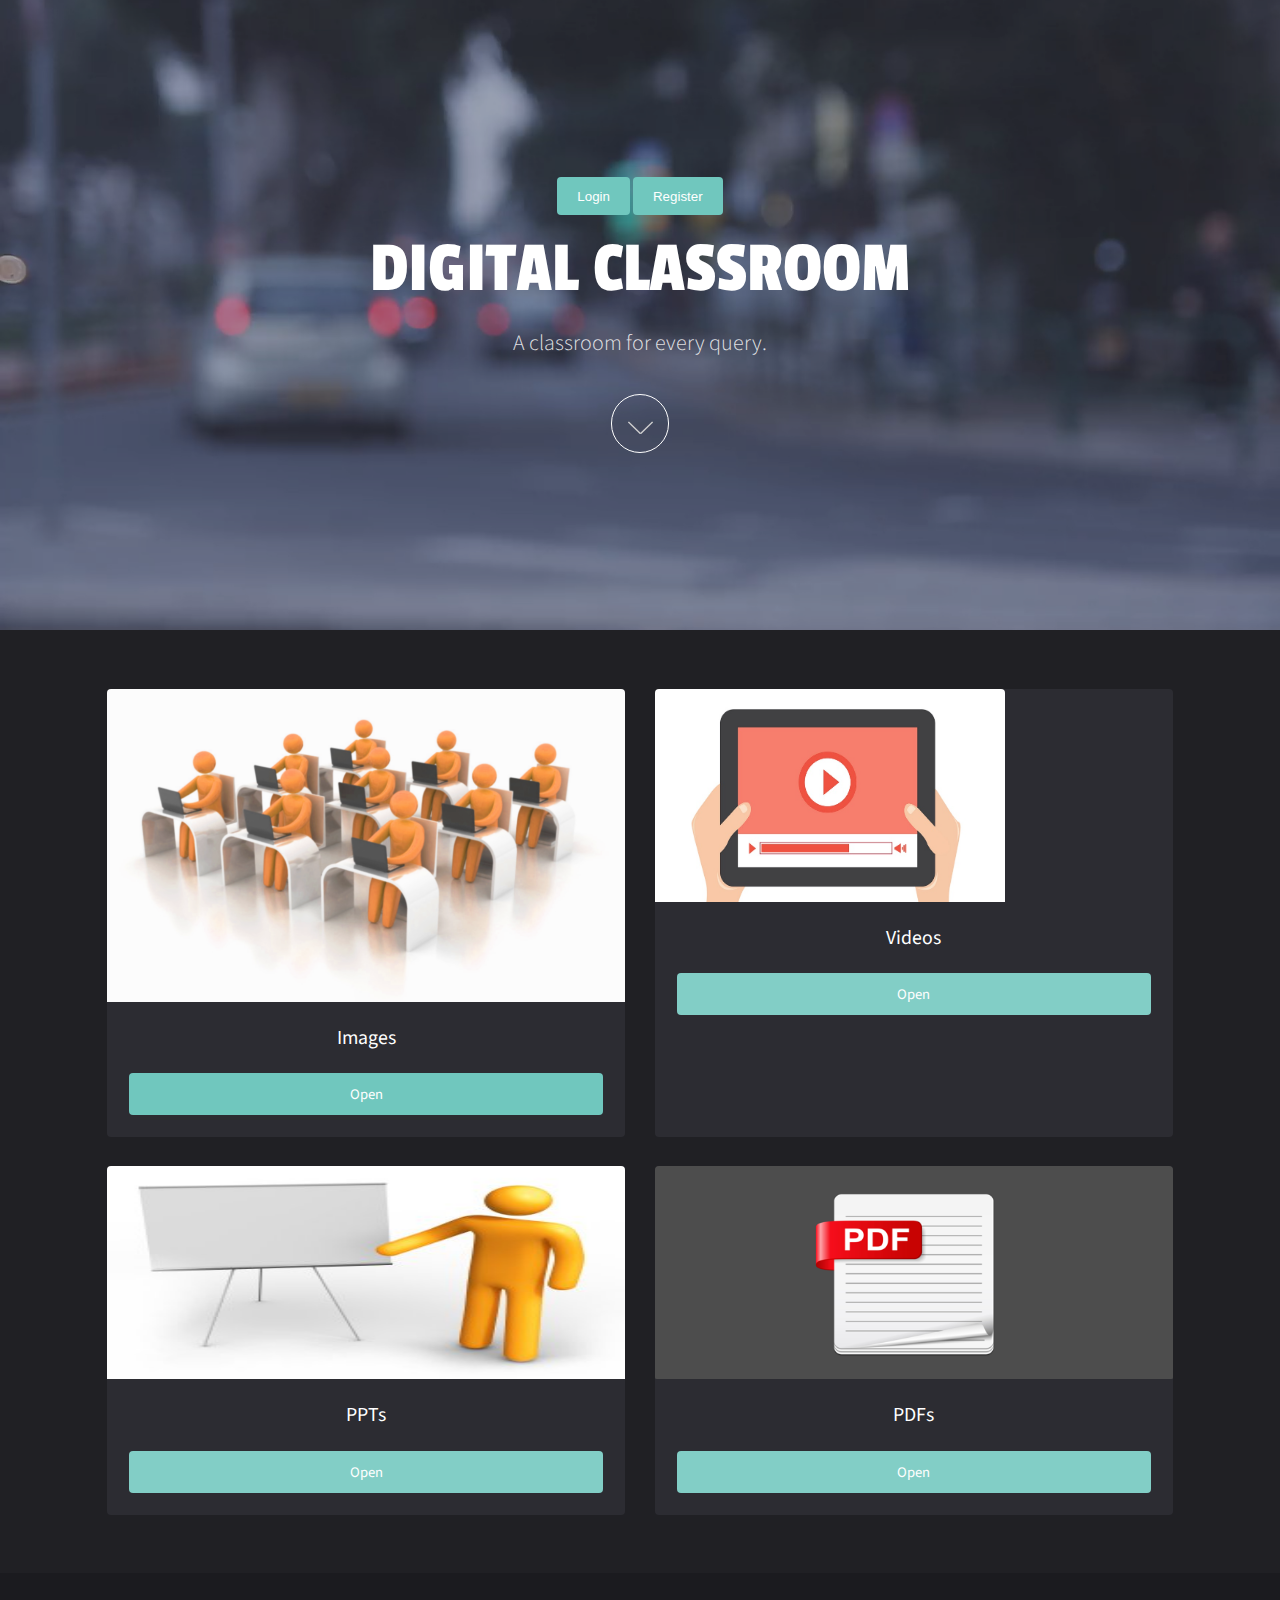
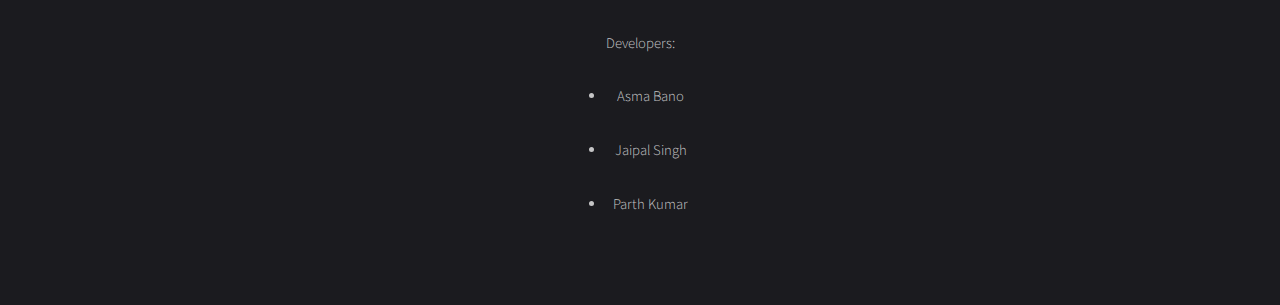
<file: web/index.html>
<!DOCTYPE HTML>

<html>
	<head>
		<title>DIGITAL CLASSROOM </title>
		<meta charset="utf-8" />
		<meta name="viewport" content="width=device-width, initial-scale=1" />
		<link rel="stylesheet" href="assets/css/main.css" />
	</head>
	<body id="top">

				<section id="banner" style="background-color:#87CEFA">
					<div class="inner">
                        <a href="login.html"><button onclick="myFunction()" class="a1" style ="text-align: left;">Login</button></a>
                        <a href="register.html"><button onclick="myFunction()" class="a1">Register</button></a>
                        <header>
                            <h1>DIGITAL CLASSROOM</h1>
                            <p>A classroom for every query. <br /></p>
                            <a href="#main" class="more">Learn More</a>
                        </header>
					</div>
				</section>

			<!-- Main -->
				<div id="main">
					<div class="inner">

					<!-- Boxes -->
						<div class="thumbnails">

							<div class="box">
								<a href="https://youtu.be/s6zR2T9vn2c" class="image fit"><img src="images/banner.png" alt="" /></a>
								<div class="inner">
									<h3>Images</h3>
									<a href="https://youtu.be/s6zR2T9vn2c" class="button fit" data-poptrox="youtube,800x400">Open</a>
								</div>
							</div>

							<div class="box">
								<a href="https://youtu.be/s6zR2T9vn2c" class="image fit"><img src="images/video.jpg" style="height:213px;width:350px; " alt="" /></a>
								<div class="inner">
									<h3>Videos</h3>
									<a href="https://youtu.be/s6zR2T9vn2c" class="button style2 fit" data-poptrox="youtube,800x400">Open</a>
								</div>
							</div>

							<div class="box">
								<a href="https://youtu.be/s6zR2T9vn2c" class="image fit"><img src="images/ppt.jpg" style="height:213px;" alt="" /></a>
								<div class="inner">
									<h3>PPTs</h3>
									<a href="https://youtu.be/s6zR2T9vn2c" class="button style3 fit" data-poptrox="youtube,800x400">Open</a>
								</div>
							</div>

							<div class="box">
								<a href="https://youtu.be/s6zR2T9vn2c" class="image fit"><img src="images/pdf1.png" style="height:213px;" alt="" /></a>
								<div class="inner">
									<h3>PDFs</h3>
									<a href="https://youtu.be/s6zR2T9vn2c" class="button style2 fit" data-poptrox="youtube,800x400">Open</a>
								</div>
							</div>

						</div>

					</div>
				</div>

			<!-- Footer -->
				<footer id="footer">
					<div class="inner">
                        <p>Developers:</p>
						<ul style="display:inline-block">


                            <li><p>Asma Bano</p></li>
                            <li><p>Jaipal Singh</p></li>
                            <li><p>Parth Kumar</p></li>
                        </ul>

				</footer>

		<!-- Scripts -->
			<script src="assets/js/jquery.min.js"></script>
			<script src="assets/js/jquery.scrolly.min.js"></script>
			<script src="assets/js/jquery.poptrox.min.js"></script>
			<script src="assets/js/skel.min.js"></script>
			<script src="assets/js/util.js"></script>
			<script src="assets/js/main.js"></script>

	</body>
</html>
</file>
<file: web/assets/css/main.css>
@charset "UTF-8";
@import url(font-awesome.min.css);
@import url("https://fonts.googleapis.com/css?family=Source+Sans+Pro:300,400|Passion+One:400");

	html, body, div, span, applet, object, iframe, h1, h2, h3, h4, h5, h6, p, blockquote, pre, a, abbr, acronym, address, big,
	cite, code, del, dfn, em, img, ins, kbd, q, s, samp, small, strike, strong, sub, sup, tt, var, b, u, i, center, dl, dt, dd,
	ol, ul, li, fieldset, form, label, legend, table, caption, tbody, tfoot, thead, tr, th, td, article, aside, canvas, details,
	embed, figure, figcaption, footer, header, hgroup, menu, nav, output, ruby, section, summary, time, mark, audio, video {
		margin: 0;
		padding: 0;
		border: 0;
		font-size: 100%;
		font: inherit;
		vertical-align: baseline;
	}

	article, aside, details, figcaption, figure, footer, header, hgroup, menu, nav, section {
		display: block;
	}

	body {
		line-height: 1;
	}

	ol, ul {
		list-style: none;
	}

	blockquote, q {
		quotes: none;
	}

	blockquote:before, blockquote:after, q:before, q:after {
		content: '';
		content: none;
	}

	table {
		border-collapse: collapse;
		border-spacing: 0;
	}

	body {
		-webkit-text-size-adjust: none;
	}

/* Box Model */

	*, *:before, *:after {
		-moz-box-sizing: border-box;
		-webkit-box-sizing: border-box;
		box-sizing: border-box;
	}

/* Basic */

	@-ms-viewport {
		width: device-width;
	}

	body {
		-ms-overflow-style: scrollbar;
	}

	@media screen and (max-width: 480px) {

		html, body {
			min-width: 320px;
		}

	}

	body {
		background: #202024;
	}

		body.is-loading *, body.is-loading *:before, body.is-loading *:after {
			-moz-animation: none !important;
			-webkit-animation: none !important;
			-ms-animation: none !important;
			animation: none !important;
			-moz-transition: none !important;
			-webkit-transition: none !important;
			-ms-transition: none !important;
			transition: none !important;
		}

/* Type */

	body, input, select, textarea {
		color: rgba(255, 255, 255, 0.75);
		font-family: "Source Sans Pro", sans-serif;
		font-size: 14pt;
		font-weight: 300;
		line-height: 1.65;
	}

		@media screen and (max-width: 1680px) {

			body, input, select, textarea {
				font-size: 11pt;
			}

		}

		@media screen and (max-width: 1280px) {

			body, input, select, textarea {
				font-size: 11pt;
			}

		}

		@media screen and (max-width: 980px) {

			body, input, select, textarea {
				font-size: 12pt;
			}

		}

		@media screen and (max-width: 736px) {

			body, input, select, textarea {
				font-size: 12pt;
			}

		}

		@media screen and (max-width: 480px) {

			body, input, select, textarea {
				font-size: 12pt;
			}

		}

	a {
		-moz-transition: background-color 0.2s ease-in-out, color 0.2s ease-in-out;
		-webkit-transition: background-color 0.2s ease-in-out, color 0.2s ease-in-out;
		-ms-transition: background-color 0.2s ease-in-out, color 0.2s ease-in-out;
		transition: background-color 0.2s ease-in-out, color 0.2s ease-in-out;
		color: rgba(255, 255, 255, 0.75);
		text-decoration: none;
		border-bottom: 1px dotted;
		outline: 0;
	}

		a:hover {
			color: #FFF;
			border: none;
		}

	strong, b {
		color: #fff;
		font-weight: 400;
	}

	em, i {
		font-style: italic;
	}

	p {
		margin: 0 0 2em 0;
	}

	h1, h2, h3, h4, h5, h6 {
		color: #fff;
		font-weight: 400;
		line-height: 1.5;
		margin: 0 0 1em 0;
	}

		h1 a, h2 a, h3 a, h4 a, h5 a, h6 a {
			color: inherit;
			text-decoration: none;
		}

	h2 {
		font-size: 1.75em;
	}

	h3 {
		font-size: 1.35em;
	}

	h4 {
		font-size: 1.1em;
	}

	h5 {
		font-size: 0.9em;
	}

	h6 {
		font-size: 0.7em;
	}

	sub {
		font-size: 0.8em;
		position: relative;
		top: 0.5em;
	}

	sup {
		font-size: 0.8em;
		position: relative;
		top: -0.5em;
	}

	blockquote {
		border-left: solid 4px rgba(144, 144, 144, 0.25);
		font-style: italic;
		margin: 0 0 2em 0;
		padding: 0.5em 0 0.5em 2em;
	}

	code {
		background: rgba(144, 144, 144, 0.075);
		border-radius: 4px;
		border: solid 1px rgba(144, 144, 144, 0.25);
		font-family: "Courier New", monospace;
		font-size: 0.9em;
		margin: 0 0.25em;
		padding: 0.25em 0.65em;
	}

	pre {
		-webkit-overflow-scrolling: touch;
		font-family: "Courier New", monospace;
		font-size: 0.9em;
		margin: 0 0 2em 0;
	}

		pre code {
			display: block;
			line-height: 1.75;
			padding: 1em 1.5em;
			overflow-x: auto;
		}

	hr {
		border: 0;
		border-bottom: solid 1px rgba(144, 144, 144, 0.25);
		margin: 2em 0;
	}

		hr.major {
			margin: 3em 0;
		}

	.align-left {
		text-align: left;
	}

	.align-center {
		text-align: center;
	}

	.align-right {
		text-align: right;
	}

/* Section/Article */

	section.special, article.special {
		text-align: center;
	}

	header p {
		color: rgba(255, 255, 255, 0.5);
		position: relative;
		margin: 0 0 1.5em 0;
	}

	header h2 + p {
		font-size: 1.25em;
		margin-top: -1em;
	}

	header h3 + p {
		font-size: 1.1em;
		margin-top: -0.8em;
	}

	header h4 + p,
	header h5 + p,
	header h6 + p {
		font-size: 0.9em;
		margin-top: -0.6em;
	}

/* Box */

	.thumbnails {
		display: -moz-flex;
		display: -webkit-flex;
		display: -ms-flex;
		display: flex;
		-moz-align-items: stretch;
		-webkit-align-items: stretch;
		-ms-align-items: stretch;
		align-items: stretch;
		-moz-justify-content: center;
		-webkit-justify-content: center;
		-ms-justify-content: center;
		justify-content: center;
		-moz-flex-wrap: wrap;
		-webkit-flex-wrap: wrap;
		-ms-flex-wrap: wrap;
		flex-wrap: wrap;
	}

		.thumbnails .box {
			margin: 0 1em 2em 1em;
			width: 30%;
		}

			@media screen and (max-width: 1280px) {

				.thumbnails .box {
					width: 45%;
				}

			}

			@media screen and (max-width: 736px) {

				.thumbnails .box {
					width: 100%;
				}

			}

/* Form */

	form {
		margin: 0 0 2em 0;
	}

	label {
		color: #fff;
		display: block;
		font-size: 0.9em;
		font-weight: 400;
		margin: 0 0 1em 0;
	}

	input[type="text"],
	input[type="password"],
	input[type="email"],
	input[type="tel"],
	select,
	textarea {
		-moz-appearance: none;
		-webkit-appearance: none;
		-ms-appearance: none;
		appearance: none;
		background: rgba(144, 144, 144, 0.075);
		border-radius: 4px;
		border: none;
		border: solid 1px rgba(144, 144, 144, 0.25);
		color: inherit;
		display: block;
		outline: 0;
		padding: 0 1em;
		text-decoration: none;
		width: 100%;
	}

		input[type="text"]:invalid,
		input[type="password"]:invalid,
		input[type="email"]:invalid,
		input[type="tel"]:invalid,
		select:invalid,
		textarea:invalid {
			box-shadow: none;
		}

		input[type="text"]:focus,
		input[type="password"]:focus,
		input[type="email"]:focus,
		input[type="tel"]:focus,
		select:focus,
		textarea:focus {
			border-color: #ff8686;
			box-shadow: 0 0 0 1px #ff8686;
		}

	.select-wrapper {
		text-decoration: none;
		display: block;
		position: relative;
	}

		.select-wrapper:before {
			content: "";
			-moz-osx-font-smoothing: grayscale;
			-webkit-font-smoothing: antialiased;
			font-family: FontAwesome;
			font-style: normal;
			font-weight: normal;
			text-transform: none !important;
		}

		.select-wrapper:before {
			color: rgba(144, 144, 144, 0.25);
			display: block;
			height: 2.75em;
			line-height: 2.75em;
			pointer-events: none;
			position: absolute;
			right: 0;
			text-align: center;
			top: 0;
			width: 2.75em;
		}

		.select-wrapper select::-ms-expand {
			display: none;
		}

	input[type="text"],
	input[type="password"],
	input[type="email"],
	select {
		height: 2.75em;
	}

	textarea {
		padding: 0.75em 1em;
	}

	input[type="checkbox"],
	input[type="radio"] {
		-moz-appearance: none;
		-webkit-appearance: none;
		-ms-appearance: none;
		appearance: none;
		display: block;
		float: left;
		margin-right: -2em;
		opacity: 0;
		width: 1em;
		z-index: -1;
	}

		input[type="checkbox"] + label,
		input[type="radio"] + label {
			text-decoration: none;
			color: rgba(255, 255, 255, 0.75);
			cursor: pointer;
			display: inline-block;
			font-size: 1em;
			font-weight: 300;
			padding-left: 2.4em;
			padding-right: 0.75em;
			position: relative;
		}

			input[type="checkbox"] + label:before,
			input[type="radio"] + label:before {
				-moz-osx-font-smoothing: grayscale;
				-webkit-font-smoothing: antialiased;
				font-family: FontAwesome;
				font-style: normal;
				font-weight: normal;
				text-transform: none !important;
			}

			input[type="checkbox"] + label:before,
			input[type="radio"] + label:before {
				background: rgba(144, 144, 144, 0.075);
				border-radius: 4px;
				border: solid 1px rgba(144, 144, 144, 0.25);
				content: '';
				display: inline-block;
				height: 1.65em;
				left: 0;
				line-height: 1.58125em;
				position: absolute;
				text-align: center;
				top: 0;
				width: 1.65em;
			}

		input[type="checkbox"]:checked + label:before,
		input[type="radio"]:checked + label:before {
			background: #ff8686;
			border-color: #ff8686;
			color: #ffffff;
			content: '\f00c';
		}

		input[type="checkbox"]:focus + label:before,
		input[type="radio"]:focus + label:before {
			border-color: #ff8686;
			box-shadow: 0 0 0 1px #ff8686;
		}

	input[type="checkbox"] + label:before {
		border-radius: 4px;
	}

	input[type="radio"] + label:before {
		border-radius: 100%;
	}

	::-webkit-input-placeholder {
		color: rgba(255, 255, 255, 0.5) !important;
		opacity: 1.0;
	}

	:-moz-placeholder {
		color: rgba(255, 255, 255, 0.5) !important;
		opacity: 1.0;
	}

	::-moz-placeholder {
		color: rgba(255, 255, 255, 0.5) !important;
		opacity: 1.0;
	}

	:-ms-input-placeholder {
		color: rgba(255, 255, 255, 0.5) !important;
		opacity: 1.0;
	}

	.formerize-placeholder {
		color: rgba(255, 255, 255, 0.5) !important;
		opacity: 1.0;
	}

/* Box */

	.box {
		border-radius: 4px;
		margin-bottom: 2em;
		background: #2c2c32;
		text-align: center;
	}

		.box > :last-child,
		.box > :last-child > :last-child,
		.box > :last-child > :last-child > :last-child {
			margin-bottom: 0;
		}

		.box .image.fit {
			margin: 0;
		}

		.box .image img {
			border-radius: 4px 4px 0 0;
		}

		.box .inner {
			padding: 1.5em;
			width: 100% !important;
		}

			@media screen and (max-width: 480px) {

				.box .inner {
					padding: 1em;
				}

			}

		.box.alt {
			border: 0;
			border-radius: 0;
			padding: 0;
		}
        .a1{
            margin-left: 0px;
            margin-top: 0px;

        }
/* Icon */

	.icon {
		text-decoration: none;
		border-bottom: none;
		position: relative;
	}

		.icon:before {
			-moz-osx-font-smoothing: grayscale;
			-webkit-font-smoothing: antialiased;
			font-family: FontAwesome;
			font-style: normal;
			font-weight: normal;
			text-transform: none !important;
		}

		.icon > .label {
			display: none;
		}

/* Image */

	.image {
		border-radius: 4px;
		border: 0;
		display: inline-block;
		position: relative;
	}

		.image img {
			border-radius: 4px;
			display: block;
		}

		.image.left, .image.right {
			max-width: 40%;
		}

			.image.left img, .image.right img {
				width: 100%;
			}

		.image.left {
			float: left;
			padding: 0 1.5em 1em 0;
			top: 0.25em;
		}

		.image.right {
			float: right;
			padding: 0 0 1em 1.5em;
			top: 0.25em;
		}

		.image.fit {
			display: block;
			margin: 0 0 2em 0;
			width: 100%;
		}

			.image.fit img {
				width: 100%;
			}

		.image.main {
			display: block;
			margin: 0 0 3em 0;
			width: 100%;
		}

			.image.main img {
				width: 100%;
			}

/* List */

	ol {
		list-style: decimal;
		margin: 0 0 2em 0;
		padding-left: 1.25em;
	}

		ol li {
			padding-left: 0.25em;
		}

	ul {
		list-style: disc;
		margin: 0 0 2em 0;
		padding-left: 1em;
	}

		ul li {
			padding-left: 0.5em;
		}

		ul.alt {
			list-style: none;
			padding-left: 0;
		}

			ul.alt li {
				border-top: solid 1px rgba(144, 144, 144, 0.25);
				padding: 0.5em 0;
			}

				ul.alt li:first-child {
					border-top: 0;
					padding-top: 0;
				}

		ul.icons {
			cursor: default;
			list-style: none;
			padding-left: 0;
		}

			ul.icons li {
				display: inline-block;
				text-align: center;
				padding-left: 0;
				padding-right: 1em;
			}

				ul.icons li a {
					display: block;
					border-radius: 100%;
					margin: 0;
					padding: 0.5em;
					border: solid 1px rgba(144, 144, 144, 0.25);
					color: rgba(144, 144, 144, 0.25);
				}

					ul.icons li a:before {
						font-size: 1.5em;
						display: block;
						width: 1.5em;
						height: 1.5em;
						line-height: 1.5em;
					}

					ul.icons li a:hover {
						background-color: #202024;
						color: #FFF;
					}

				ul.icons li:last-child {
					padding-right: 0;
				}

		ul.actions {
			cursor: default;
			list-style: none;
			padding-left: 0;
		}

			ul.actions li {
				display: inline-block;
				padding: 0 1em 0 0;
				vertical-align: middle;
			}

				ul.actions li:last-child {
					padding-right: 0;
				}

			ul.actions.small li {
				padding: 0 0.5em 0 0;
			}

			ul.actions.vertical li {
				display: block;
				padding: 1em 0 0 0;
			}

				ul.actions.vertical li:first-child {
					padding-top: 0;
				}

				ul.actions.vertical li > * {
					margin-bottom: 0;
				}

			ul.actions.vertical.small li {
				padding: 0.5em 0 0 0;
			}

				ul.actions.vertical.small li:first-child {
					padding-top: 0;
				}

			ul.actions.fit {
				display: table;
				margin-left: -1em;
				padding: 0;
				table-layout: fixed;
				width: calc(100% + 1em);
			}

				ul.actions.fit li {
					display: table-cell;
					padding: 0 0 0 1em;
				}

					ul.actions.fit li > * {
						margin-bottom: 0;
					}

				ul.actions.fit.small {
					margin-left: -0.5em;
					width: calc(100% + 0.5em);
				}

					ul.actions.fit.small li {
						padding: 0 0 0 0.5em;
					}

			@media screen and (max-width: 480px) {

				ul.actions {
					margin: 0 0 2em 0;
				}

					ul.actions li {
						padding: 1em 0 0 0;
						display: block;
						text-align: center;
						width: 100%;
					}

						ul.actions li:first-child {
							padding-top: 0;
						}

						ul.actions li > * {
							width: 100%;
							margin: 0 !important;
						}

							ul.actions li > *.icon:before {
								margin-left: -2em;
							}

					ul.actions.small li {
						padding: 0.5em 0 0 0;
					}

						ul.actions.small li:first-child {
							padding-top: 0;
						}

			}

	dl {
		margin: 0 0 2em 0;
	}

		dl dt {
			display: block;
			font-weight: 400;
			margin: 0 0 1em 0;
		}

		dl dd {
			margin-left: 2em;
		}

/* Table */

	.table-wrapper {
		-webkit-overflow-scrolling: touch;
		overflow-x: auto;
	}

	table {
		margin: 0 0 2em 0;
		width: 100%;
	}

		table tbody tr {
			border: solid 1px rgba(144, 144, 144, 0.25);
			border-left: 0;
			border-right: 0;
		}

			table tbody tr:nth-child(2n + 1) {
				background-color: rgba(144, 144, 144, 0.075);
			}

		table td {
			padding: 0.75em 0.75em;
		}

		table th {
			color: #fff;
			font-size: 0.9em;
			font-weight: 400;
			padding: 0 0.75em 0.75em 0.75em;
			text-align: left;
		}

		table thead {
			border-bottom: solid 2px rgba(144, 144, 144, 0.25);
		}

		table tfoot {
			border-top: solid 2px rgba(144, 144, 144, 0.25);
		}

		table.alt {
			border-collapse: separate;
		}

			table.alt tbody tr td {
				border: solid 1px rgba(144, 144, 144, 0.25);
				border-left-width: 0;
				border-top-width: 0;
			}

				table.alt tbody tr td:first-child {
					border-left-width: 1px;
				}

			table.alt tbody tr:first-child td {
				border-top-width: 1px;
			}

			table.alt thead {
				border-bottom: 0;
			}

			table.alt tfoot {
				border-top: 0;
			}

/* Button */

	input[type="submit"],
	input[type="reset"],
	input[type="button"],
	button,
	.button {
		-moz-appearance: none;
		-webkit-appearance: none;
		-ms-appearance: none;
		appearance: none;
		-moz-transition: background-color 0.2s ease-in-out, color 0.2s ease-in-out;
		-webkit-transition: background-color 0.2s ease-in-out, color 0.2s ease-in-out;
		-ms-transition: background-color 0.2s ease-in-out, color 0.2s ease-in-out;
		transition: background-color 0.2s ease-in-out, color 0.2s ease-in-out;
		background-color: #70c7be;
		border-radius: 4px;
		border: 0;
		color: #ffffff !important;
		cursor: pointer;
		display: inline-block;
		font-weight: 400;
		height: 2.85em;
		line-height: 2.95em;
		padding: 0 1.5em;
		text-align: center;
		text-decoration: none;
		white-space: nowrap;
	}

		input[type="submit"]:hover,
		input[type="reset"]:hover,
		input[type="button"]:hover,
		button:hover,
		.button:hover {
			background-color: #82cec6;
		}

		input[type="submit"]:active,
		input[type="reset"]:active,
		input[type="button"]:active,
		button:active,
		.button:active {
			background-color: #82cec6;
		}

		input[type="submit"].icon,
		input[type="reset"].icon,
		input[type="button"].icon,
		button.icon,
		.button.icon {
			padding-left: 1.35em;
		}

			input[type="submit"].icon:before,
			input[type="reset"].icon:before,
			input[type="button"].icon:before,
			button.icon:before,
			.button.icon:before {
				margin-right: 0.5em;
			}

		input[type="submit"].fit,
		input[type="reset"].fit,
		input[type="button"].fit,
		button.fit,
		.button.fit {
			display: block;
			margin: 0 0 1em 0;
			width: 100%;
		}

		input[type="submit"].small,
		input[type="reset"].small,
		input[type="button"].small,
		button.small,
		.button.small {
			font-size: 0.8em;
		}

		input[type="submit"].big,
		input[type="reset"].big,
		input[type="button"].big,
		button.big,
		.button.big {
			font-size: 1.35em;
		}

		input[type="submit"].disabled, input[type="submit"]:disabled,
		input[type="reset"].disabled,
		input[type="reset"]:disabled,
		input[type="button"].disabled,
		input[type="button"]:disabled,
		button.disabled,
		button:disabled,
		.button.disabled,
		.button:disabled {
			background-color: rgba(255, 255, 255, 0.75) !important;
			box-shadow: inset 0 -0.15em 0 0 rgba(0, 0, 0, 0.15);
			color: #202024 !important;
			cursor: default;
			opacity: 0.25;
		}

		input[type="submit"].style2,
		input[type="reset"].style2,
		input[type="button"].style2,
		button.style2,
		.button.style2 {
			background-color: #82cec6;
		}

			input[type="submit"].style2:hover,
			input[type="reset"].style2:hover,
			input[type="button"].style2:hover,
			button.style2:hover,
			.button.style2:hover {
				background-color: #82cec6;
			}

			input[type="submit"].style2:active,
			input[type="reset"].style2:active,
			input[type="button"].style2:active,
			button.style2:active,
			.button.style2:active {
				background-color: #82cec6;
			}

		input[type="submit"].style3,
		input[type="reset"].style3,
		input[type="button"].style3,
		button.style3,
		.button.style3 {
			background-color: #82cec6;
		}

			input[type="submit"].style3:hover,
			input[type="reset"].style3:hover,
			input[type="button"].style3:hover,
			button.style3:hover,
			.button.style3:hover {
				background-color: #82cec6;
			}

			input[type="submit"].style3:active,
			input[type="reset"].style3:active,
			input[type="button"].style3:active,
			button.style3:active,
			.button.style3:active {
				background-color: #82cec6;
			}

		@media screen and (max-width: 480px) {

			input[type="submit"],
			input[type="reset"],
			input[type="button"],
			button,
			.button {
				padding: 0;
			}

		}

/* Poptrox */

	.poptrox-popup {
		-moz-box-sizing: content-box;
		-webkit-box-sizing: content-box;
		-ms-box-sizing: content-box;
		box-sizing: content-box;
		background: #000;
		box-shadow: 0 0.5em 3em 0 rgba(0, 0, 0, 0.25);
		border-radius: 4px;
		padding: 2em;
		overflow: hidden;
	}

		.poptrox-popup .closer {
			-moz-transition: opacity 0.2s ease-in-out;
			-webkit-transition: opacity 0.2s ease-in-out;
			-ms-transition: opacity 0.2s ease-in-out;
			transition: opacity 0.2s ease-in-out;
			text-decoration: none;
			position: absolute;
			top: .5em;
			right: .5em;
			z-index: 11000;
			-webkit-tap-highlight-color: rgba(255, 255, 255, 0);
			white-space: nowrap;
			text-indent: 2em;
			overflow: hidden;
			width: 400px;
			height: 400px;
			display: block;
		}

			.poptrox-popup .closer:before {
				content: "\f00d";
				-moz-osx-font-smoothing: grayscale;
				-webkit-font-smoothing: antialiased;
				font-family: FontAwesome;
				font-style: normal;
				font-weight: normal;
				text-transform: none !important;
				display: block;
				position: relative;
				text-indent: 0;
				border-radius: 100%;
				box-shadow: inset 0 0 0 1px rgba(255, 255, 255, 0.25);
				color: #ffffff !important;
				width: 2em;
				height: 2em;
				line-height: 2em;
			}

		.poptrox-popup:hover .closer {
			opacity: 0.5;
		}

		.poptrox-popup:hover .closer:hover {
			opacity: 1.0;
		}

		@media screen and (max-width: 736px) {

			.poptrox-popup {
				padding: 0;
			}

				.poptrox-popup .closer {
					display: none !important;
				}

		}

/* Banner */

	#banner {
		-moz-align-items: center;
		-webkit-align-items: center;
		-ms-align-items: center;
		align-items: center;
		display: -moz-flex;
		display: -webkit-flex;
		display: -ms-flex;
		display: flex;
		-moz-justify-content: center;
		-webkit-justify-content: center;
		-ms-justify-content: center;
		justify-content: center;
		padding: 8em 4em 6em 4em;
		min-height: 70vh;
		background-image: url("../../images/banner.jpg");
		background-position: center;
		background-size: cover;
		background-repeat: no-repeat;
		border-top: 0;
		position: relative;
		text-align: center;
		overflow: hidden;
	}

		#banner .inner {
			text-align: center;
			position: relative;
			z-index: 2;
		}

		#banner h1 {
			color: #fff;
			font-size: 5em;
			font-weight: 400;
			font-family: 'Passion One', cursive;
			margin: 0;
		}

			@media screen and (max-width: 980px) {

				#banner h1 {
					font-size: 5em;
				}

			}

			@media screen and (max-width: 736px) {

				#banner h1 {
					font-size: 3em;
				}

			}

		#banner p {
			color: rgba(255, 255, 255, 0.85);
			font-size: 1.5em;
			font-weight: 300;
		}

			@media screen and (max-width: 980px) {

				#banner p {
					font-size: 1.5em;
				}

			}

			@media screen and (max-width: 480px) {

				#banner p {
					font-size: 1.25em;
				}

			}

		#banner a {
			color: rgba(255, 255, 255, 0.75);
			text-decoration: none;
			border-bottom: 1px dotted;
		}

			#banner a:hover {
				color: #FFF;
				border: none;
			}

		#banner .more {
			background-image: url("images/arrow.svg");
			background-position: center 1.35em;
			background-repeat: no-repeat;
			background-size: auto;
			border: 1px solid #fff;
			border-radius: 100%;
			color: rgba(255, 255, 255, 0.75);
			display: block;
			height: 4em;
			text-indent: 4em;
			overflow: hidden;
			white-space: nowrap;
			width: 4em;
			z-index: 2;
			margin: 0 auto 2em auto;
		}

			#banner .more:hover {
				background-color: rgba(255, 255, 255, 0.05);
				border: 1px solid #fff;
				color: #FFF;
			}

		#banner video {
			-moz-transform: translateX(50%) translateY(50%);
			-webkit-transform: translateX(50%) translateY(50%);
			-ms-transform: translateX(50%) translateY(50%);
			transform: translateX(50%) translateY(50%);
			position: absolute;
			bottom: 50%;
			right: 50%;
			width: auto;
			height: auto;
			min-width: 100%;
			min-height: 100%;
			overflow: hidden;
		}

		#banner:before {
			-moz-transition: opacity 3s ease;
			-webkit-transition: opacity 3s ease;
			-ms-transition: opacity 3s ease;
			transition: opacity 3s ease;
			-moz-transition-delay: 1s;
			-webkit-transition-delay: 1s;
			-ms-transition-delay: 1s;
			transition-delay: 1s;
			content: '';
			background-color: #42424f;
			display: block;
			height: 100%;
			left: 0;
			opacity: 0.45;
			position: absolute;
			top: 0;
			width: 100%;
			z-index: 1;
		}

		@media screen and (max-width: 1280px) {

			#banner video {
				display: none;
			}

		}

		@media screen and (max-width: 980px) {

			#banner br {
				display: none;
			}

		}

		@media screen and (max-width: 736px) {

			#banner {
				min-height: 0;
				padding: 6em 2em 4em 2em;
			}

				#banner br {
					display: none;
				}

		}

		body.is-loading #banner:before {
			opacity: 1;
		}

/* Main */

	#main {
		padding: 4em 0 2em 0;
	}

		@media screen and (max-width: 736px) {

			#main {
				padding: 3em 0 1em 0;
			}

		}

		#main .inner {
			width: 90%;
			max-width: 80em;
			margin: 0 auto;
		}

			@media screen and (max-width: 480px) {

				#main .inner {
					width: 95%;
				}

			}

/* Footer */

	#footer {
		padding: 4em 0 2em 0;
		background-color: #1b1b1f;
		text-align: center;
	}

		#footer .inner {
			width: 50%;
			margin: 0 auto;
		}

			@media screen and (max-width: 980px) {

				#footer .inner {
					width: 75%;
				}

			}

			@media screen and (max-width: 480px) {

				#footer .inner {
					width: 90%;
				}

			}

		#footer .copyright {
			color: rgba(255, 255, 255, 0.5);
			font-size: 0.9em;
			margin: 0 0 2em 0;
			padding: 0;
			text-align: center;
		}

		@media screen and (max-width: 736px) {

			#footer {
				padding: 3em 0 1em 0;
			}

		}
</file>
